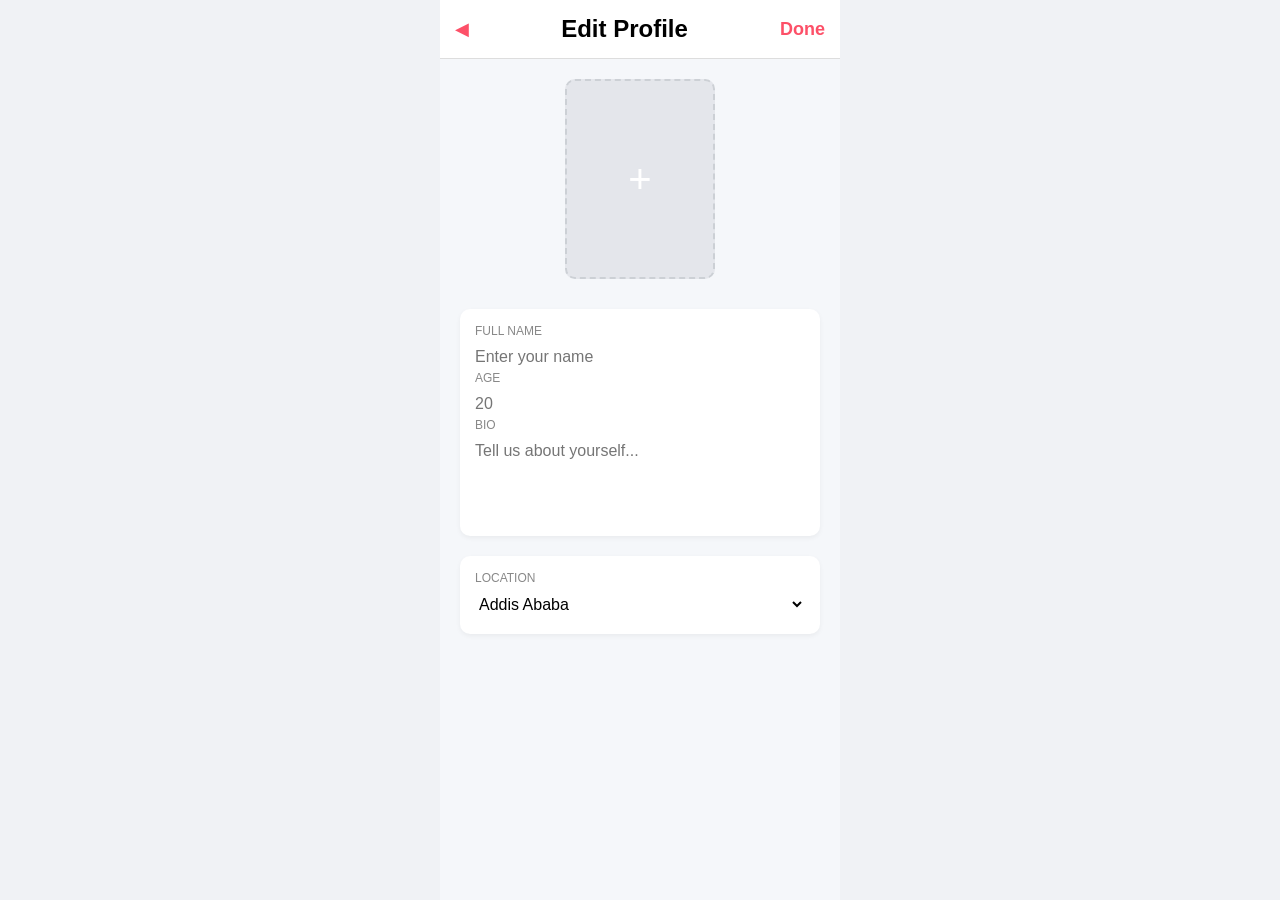
<file: profile.html>
<!DOCTYPE html>
<html lang="en">
<head>
    <meta charset="UTF-8">
    <meta name="viewport" content="width=device-width, initial-scale=1.0">
    <title>Kidan | My Profile</title>
    <link rel="stylesheet" href="profile.css">
</head>
<body>
    <div class="profile-app">
        <header class="profile-header">
            <button onclick="window.location.href='app.html'">◀</button>
            <h2>Edit Profile</h2>
            <button class="save-btn" onclick="saveProfile()">Done</button>
        </header>

        <div class="profile-main">
            <div class="photo-grid">
                <div class="photo-slot main-photo" id="photoPreview">
                    <span>+</span>
                    <input type="file" id="imageUpload" accept="image/*" onchange="previewImage(event)">
                </div>
            </div>

            <div class="settings-group">
                <label>Full Name</label>
                <input type="text" id="userName" placeholder="Enter your name">
                
                <label>Age</label>
                <input type="number" id="userAge" placeholder="20">
                
                <label>Bio</label>
                <textarea id="userBio" placeholder="Tell us about yourself..."></textarea>
            </div>

            <div class="settings-group">
                <label>Location</label>
                <select>
                    <option>Addis Ababa</option>
                    <option>Adama</option>
                    <option>Bahir Dar</option>
                    <option>Hawassa</option>
                </select>
            </div>
        </div>
    </div>

    <script>
        function previewImage(event) {
            const reader = new FileReader();
            reader.onload = function() {
                const output = document.getElementById('photoPreview');
                output.style.backgroundImage = `url('${reader.result}')`;
                output.style.backgroundSize = 'cover';
                output.style.backgroundPosition = 'center';
                output.innerHTML = ""; // Clear the "+" icon
            }
            reader.readAsDataURL(event.target.files[0]);
        }

        function saveProfile() {
            alert("Profile Updated Successfully!");
            window.location.href = 'app.html';
        }
    </script>
</body>
</html>
</file>
<file: profile.css>
* { margin: 0; padding: 0; box-sizing: border-box; font-family: sans-serif; }
body { background: #f0f2f5; display: flex; justify-content: center; height: 100vh; }

.profile-app { width: 100%; max-width: 400px; background: #f5f7fa; display: flex; flex-direction: column; }

.profile-header { 
    display: flex; justify-content: space-between; align-items: center; 
    padding: 15px; background: white; border-bottom: 1px solid #ddd;
}

.profile-header button { background: none; border: none; font-size: 18px; color: #fd5068; cursor: pointer; }
.save-btn { font-weight: bold; }

.profile-main { padding: 20px; overflow-y: auto; }

.photo-grid { display: flex; justify-content: center; margin-bottom: 30px; }

.photo-slot { 
    width: 150px; height: 200px; background: #e4e6eb; border-radius: 10px; 
    display: flex; align-items: center; justify-content: center; 
    position: relative; border: 2px dashed #ccd0d5; color: white; font-size: 40px;
}

.photo-slot input { 
    position: absolute; width: 100%; height: 100%; opacity: 0; cursor: pointer; 
}

.settings-group { background: white; padding: 15px; border-radius: 10px; margin-bottom: 20px; box-shadow: 0 2px 5px rgba(0,0,0,0.05); }

.settings-group label { display: block; font-size: 12px; color: #888; margin-bottom: 5px; text-transform: uppercase; }

.settings-group input, .settings-group textarea, .settings-group select { 
    width: 100%; border: none; font-size: 16px; outline: none; background: none; padding: 5px 0;
}

.settings-group textarea { height: 80px; resize: none; }
</file>
